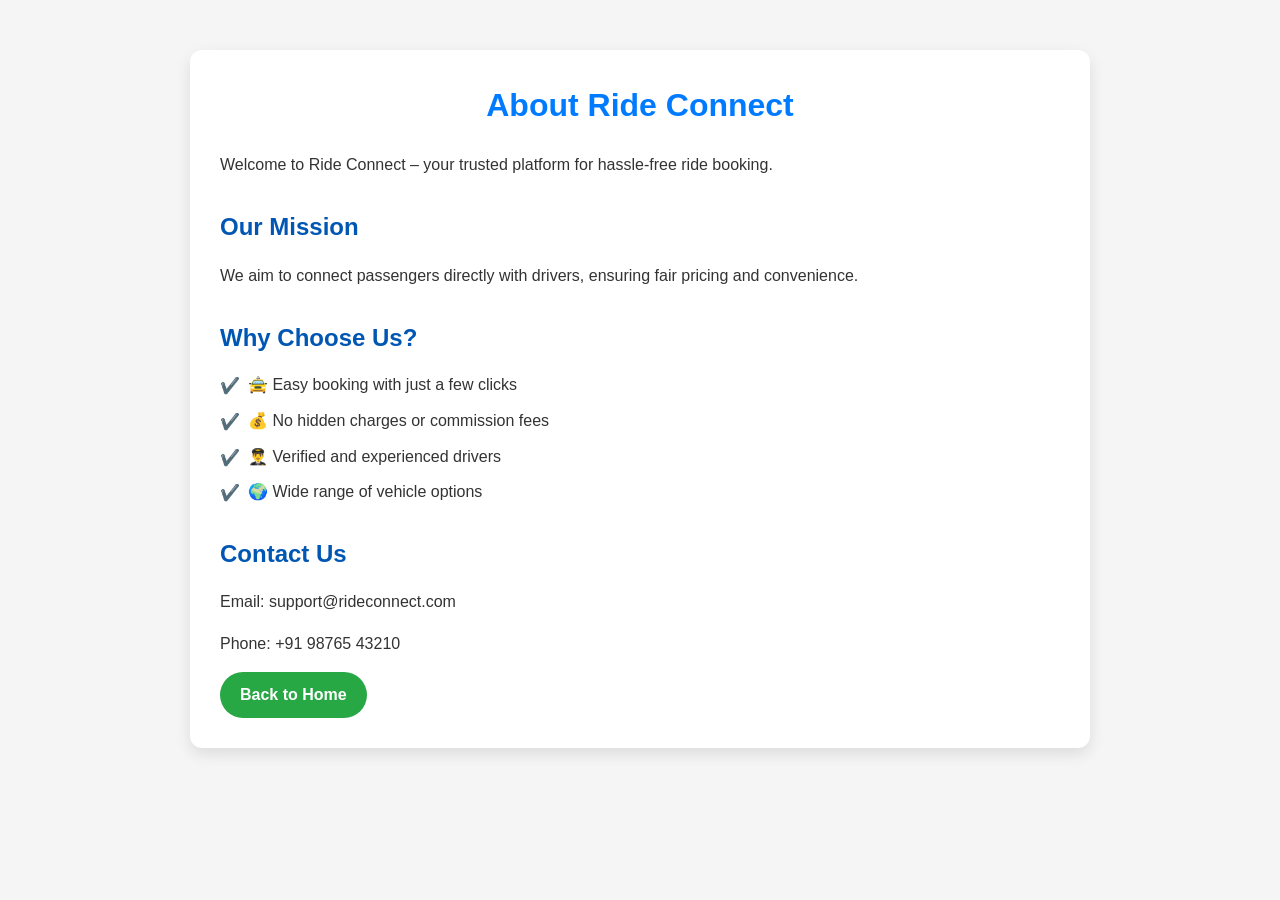
<file: templates/about.html>
<!DOCTYPE html>
<html lang="en">
<head>
    <title>About Us - Ride Connect</title>
    <link rel="stylesheet" href="/static/assets/css/styles.css">
</head>
<body>

    <div class="container">
        <h2>About Ride Connect</h2>
        <p>Welcome to Ride Connect – your trusted platform for hassle-free ride booking.</p>
        
        <h3>Our Mission</h3>
        <p>We aim to connect passengers directly with drivers, ensuring fair pricing and convenience.</p>

        <h3>Why Choose Us?</h3>
        <ul>
            <li>🚖 Easy booking with just a few clicks</li>
            <li>💰 No hidden charges or commission fees</li>
            <li>👨‍✈️ Verified and experienced drivers</li>
            <li>🌍 Wide range of vehicle options</li>
        </ul>

        <h3>Contact Us</h3>
        <p>Email: support@rideconnect.com</p>
        <p>Phone: +91 98765 43210</p>

        <a href="/" class="btn">Back to Home</a>
    </div>

</body>
</html>
</file>
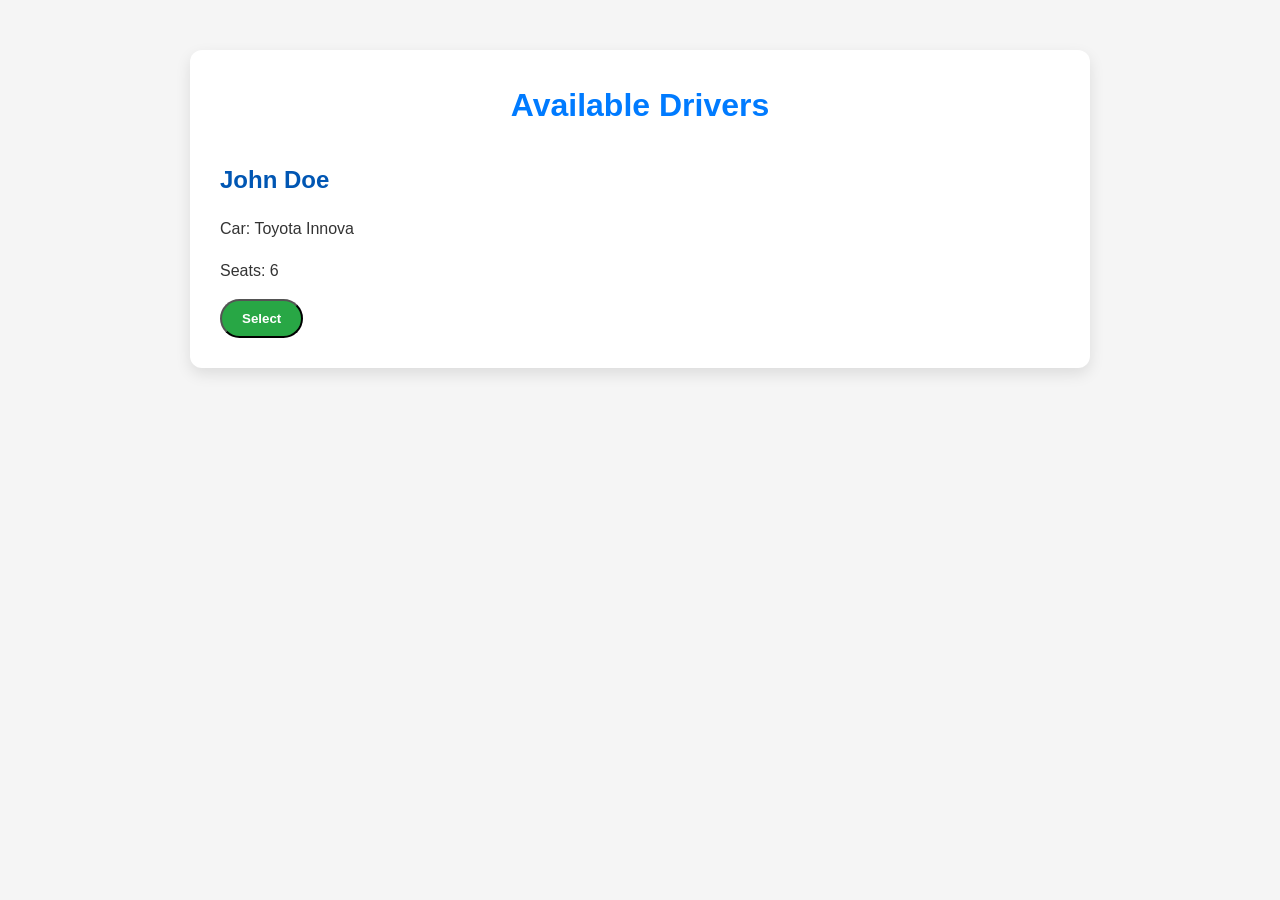
<file: templates/available-drivers.html>
<!DOCTYPE html>
<html lang="en">
<head>
    <title>Available Drivers</title>
    <link rel="stylesheet" href="/static/assets/css/styles.css">
</head>
<body>
    <div class="container">
        <h2>Available Drivers</h2>
        <div class="card">
            <h3>John Doe</h3>
            <p>Car: Toyota Innova</p>
            <p>Seats: 6</p>
            <button class="btn">Select</button>
        </div>
    </div>
</body>
</html>
</file>
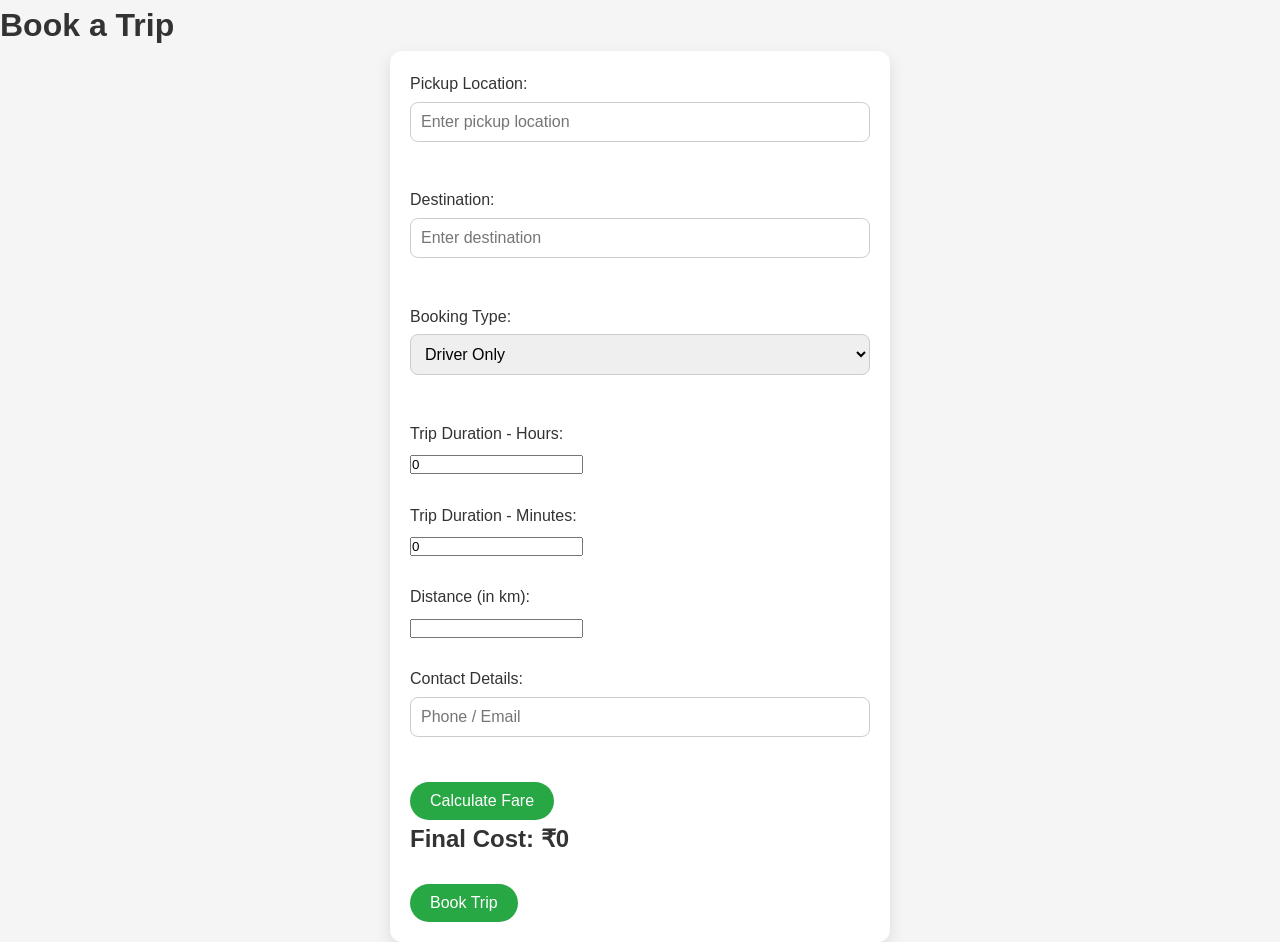
<file: templates/book-trip.html>
<!DOCTYPE html>
<html>
<head>
    <title>Book a Trip</title>
    <link rel="stylesheet" href="/static/assets/css/styles.css">
</head>
<body>
    <h1>Book a Trip</h1>

    <form id="bookTripForm" action="/book-trip" method="POST">
        <label for="pickup">Pickup Location:</label>
        <input type="text" id="pickup" name="pickup_location" placeholder="Enter pickup location" required><br><br>
    
        <label for="destination">Destination:</label>
        <input type="text" id="destination" name="drop_location" placeholder="Enter destination" required><br><br>
    
        <label for="bookingType">Booking Type:</label>
        <select id="bookingType" name="booking_type" onchange="toggleVehicleOptions()">
            <option value="driver">Driver Only</option>
            <option value="driver_vehicle">Driver + Vehicle</option>
        </select><br><br>

        <div id="vehicleOptions">
            <label for="vehicleType">Vehicle Type:</label>
            <select id="vehicleType" name="vehicle_type">
                <option value="Sedan">Sedan</option>
                <option value="SUV">SUV</option>
                <option value="Mini">Mini</option>
            </select><br><br>

            <label for="num_seats">Number of Seats:</label>
            <input type="number" id="num_seats" name="num_seats">
        </div>

        <label for="hours">Trip Duration - Hours:</label>
        <input type="number" id="hours" name="hours" min="0" value="0"><br><br>

        <label for="minutes">Trip Duration - Minutes:</label>
        <input type="number" id="minutes" name="minutes" min="0" value="0"><br><br>

        <label for="distance">Distance (in km):</label>
        <input type="number" id="distance" name="distance" step="0.1" min="0" required><br><br>

        <label for="contact">Contact Details:</label>
        <input type="text" id="contact" name="contact_details" placeholder="Phone / Email" required><br><br>

        <button type="button" onclick="calculateFare()">Calculate Fare</button>
        <h2>Final Cost: ₹<span id="fareResult">0</span></h2><br>

        <button type="submit">Book Trip</button>
    </form>

    <script>
        function toggleVehicleOptions() {
            const bookingType = document.getElementById("bookingType").value;
            const vehicleOptions = document.getElementById("vehicleOptions");
            const numSeatsInput = document.getElementById("num_seats");
            const vehicleTypeSelect = document.getElementById("vehicleType");

            if (bookingType === "driver_vehicle") {
                vehicleOptions.style.display = "block";
                numSeatsInput.setAttribute("required", "required");
                vehicleTypeSelect.setAttribute("required", "required");
            } else {
                vehicleOptions.style.display = "none";
                numSeatsInput.removeAttribute("required");
                vehicleTypeSelect.removeAttribute("required");
            }
        }

        function calculateFare() {
            const hours = parseInt(document.getElementById("hours").value, 10) || 0;
            const minutes = parseInt(document.getElementById("minutes").value, 10) || 0;
            const distance = parseFloat(document.getElementById("distance").value) || 0;

            const totalMinutes = hours * 60 + minutes;

            const baseFare = 50;
            const bookingFee = 20;
            const additionalFee = 15;
            const surge = 1.0;
            const perMinuteCost = 2;
            const perDistanceCost = 10;

            const fare = baseFare + bookingFee + additionalFee +
                         surge * ((perMinuteCost * totalMinutes) + (perDistanceCost * distance));

            document.getElementById("fareResult").textContent = fare.toFixed(2);
        }

        window.onload = toggleVehicleOptions;
    </script>
</body>
</html>
</file>
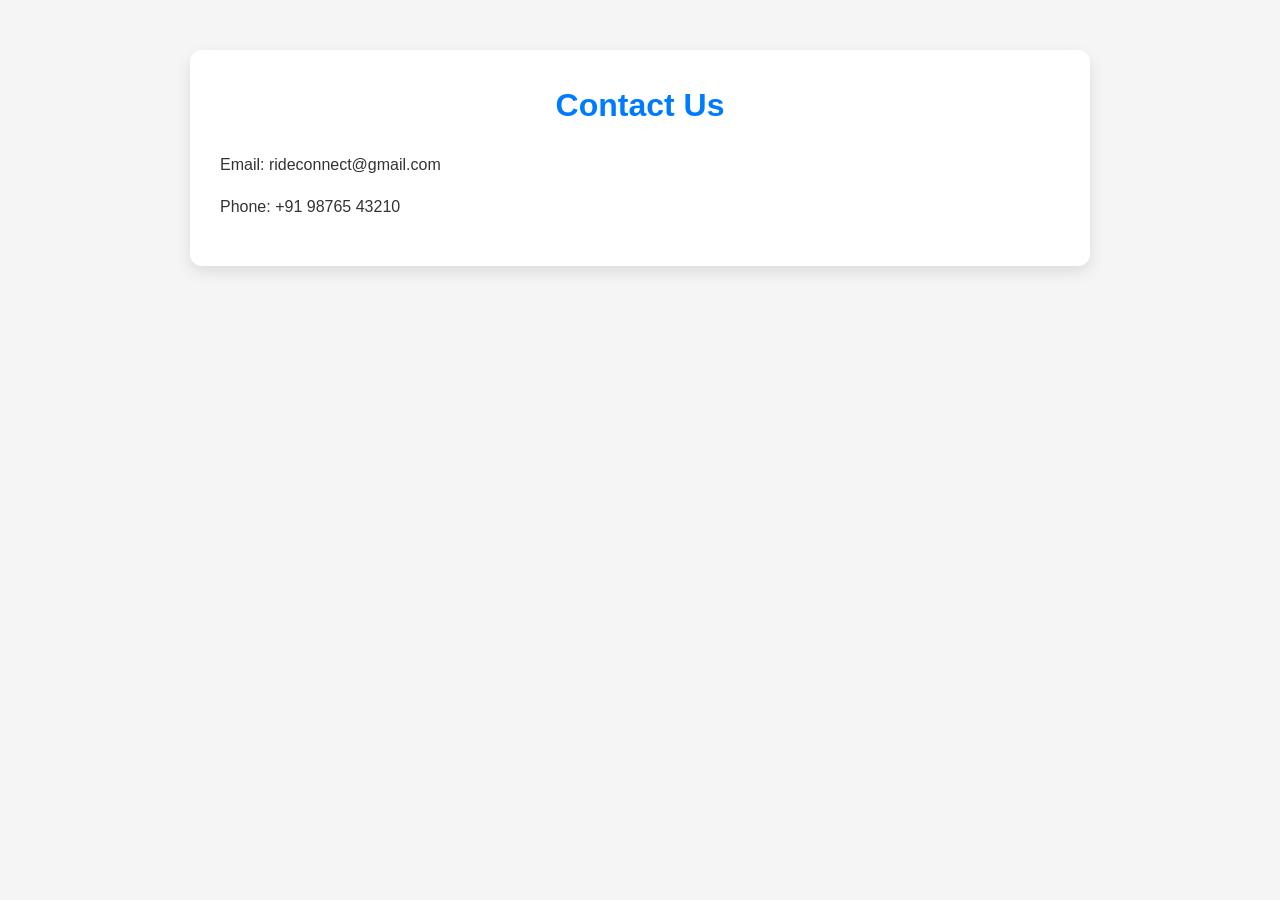
<file: templates/contact.html>
<!DOCTYPE html>
<html lang="en">
<head>
    <title>Contact Us</title>
    <link rel="stylesheet" href="/static/assets/css/styles.css">
</head>
<body>
    <div class="container">
        <h2>Contact Us</h2>
        <p>Email: rideconnect@gmail.com</p>
        <p>Phone: +91 98765 43210</p>
    </div>
</body>
</html>
</file>
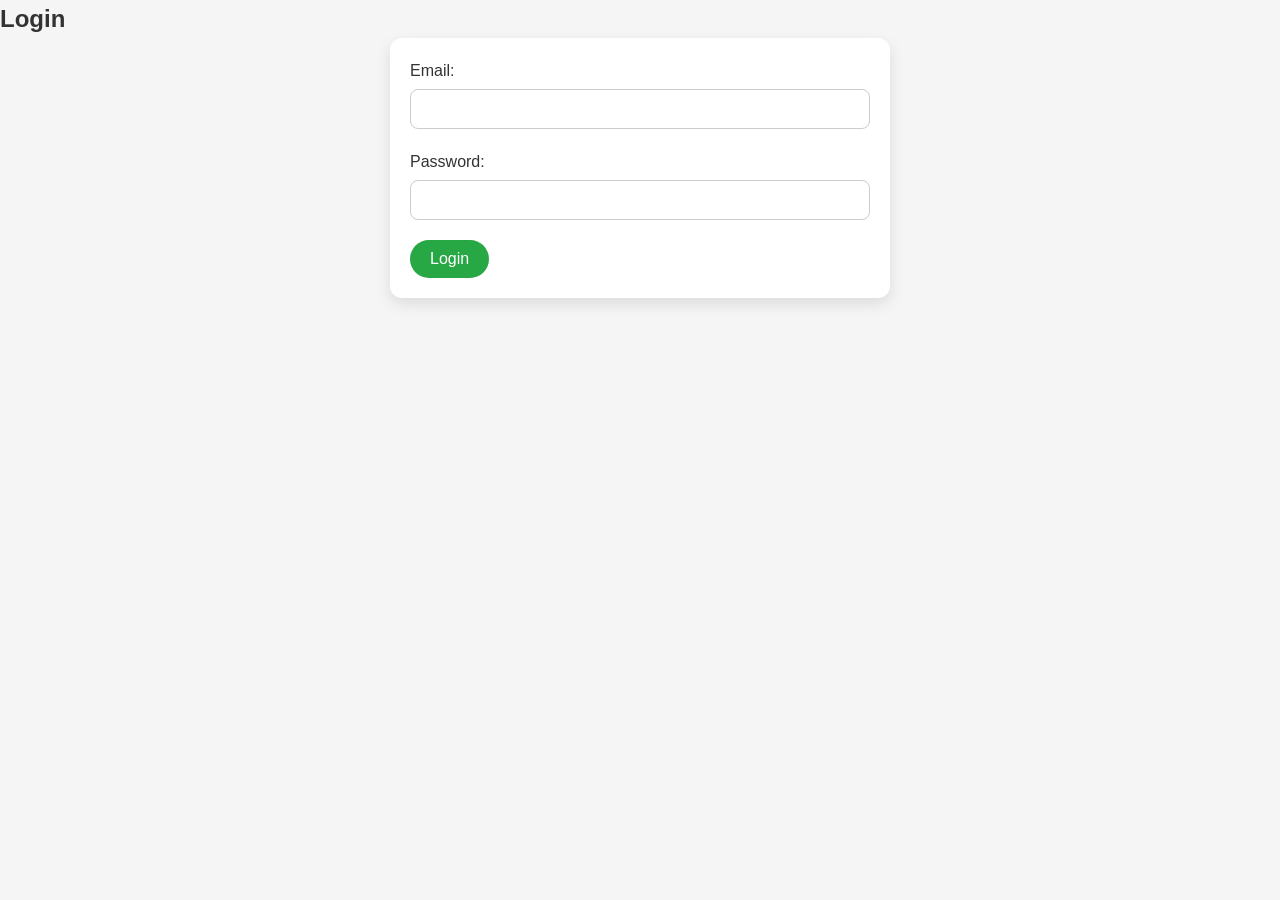
<file: templates/login.html>
<!DOCTYPE html>
<html lang="en">
<head>
    <title>Login - Ride Connect</title>
    <link rel="stylesheet" href="/static/assets/css/styles.css">
</head>
<body>
    <h2>Login</h2>
    <form action="/login" method="POST">
        <label>Email:</label>
        <input type="email" name="email" required>
        <label>Password:</label>
        <input type="password" name="password" required>
        <button type="submit">Login</button>
    </form>
</body>
</html>
</file>
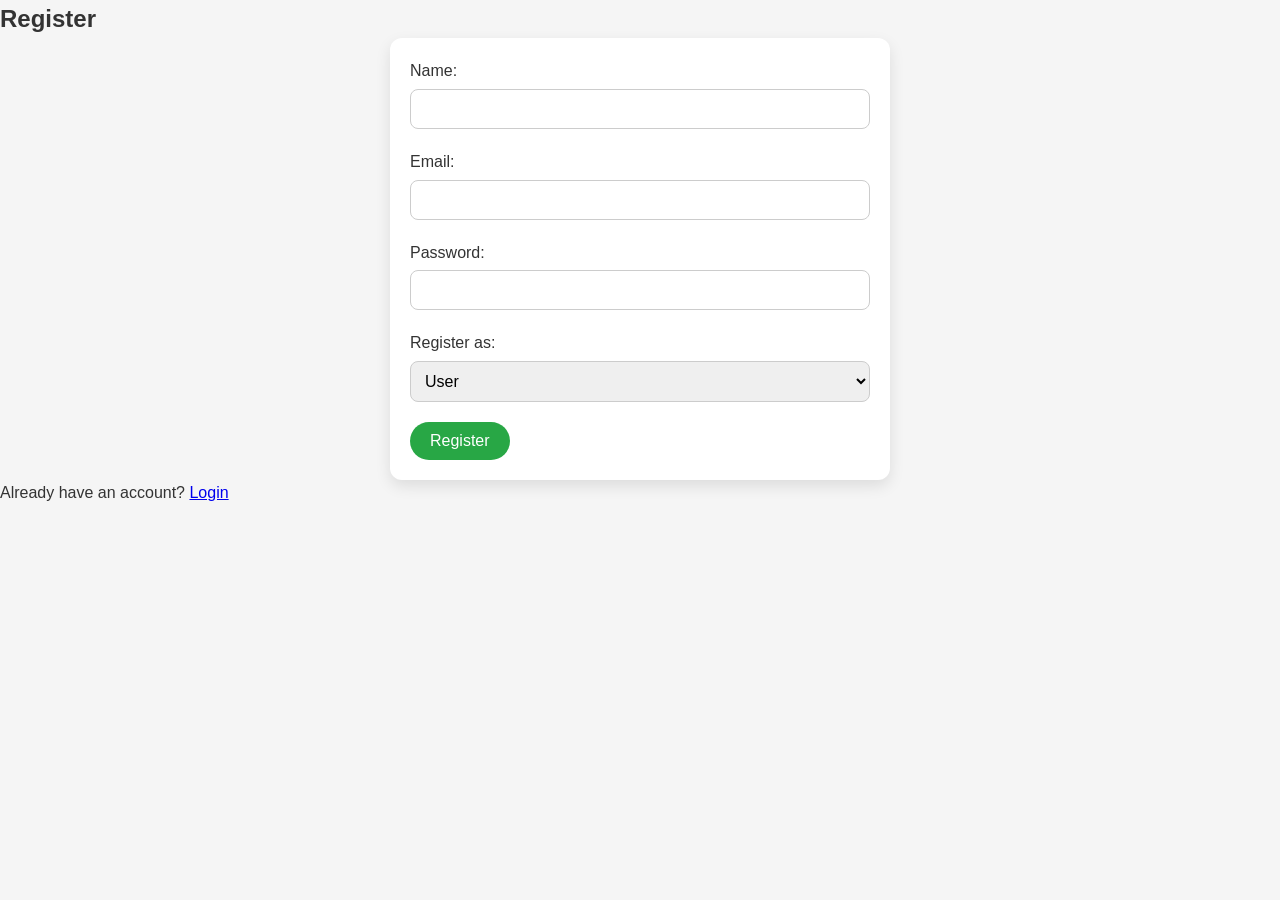
<file: templates/register.html>
<!DOCTYPE html>
<html lang="en">
<head>
    <title>Register - Ride Connect</title>
    <link rel="stylesheet" href="/static/assets/css/styles.css">
    <script>
        function toggleDriverFields() {
            const role = document.getElementById("role").value;
            const driverFields = document.getElementById("driver-fields");
            const licensePhoto = document.getElementById("license_photo");

            if (role === "driver") {
                driverFields.style.display = "block";
                licensePhoto.setAttribute("required", "required");
            } else {
                driverFields.style.display = "none";
                licensePhoto.removeAttribute("required");
                toggleVehiclePhoto(); // Hide vehicle field as well
            }
        }

        function toggleVehiclePhoto() {
            const hasVehicle = document.getElementById("has_vehicle").value;
            const vehiclePhotoField = document.getElementById("vehicle-photo-field");
            const vehiclePhoto = document.getElementById("vehicle_photo");

            if (hasVehicle === "yes") {
                vehiclePhotoField.style.display = "block";
                vehiclePhoto.setAttribute("required", "required");
            } else {
                vehiclePhotoField.style.display = "none";
                vehiclePhoto.removeAttribute("required");
            }
        }
    </script>
</head>
<body onload="toggleDriverFields(); toggleVehiclePhoto();">
    <h2>Register</h2>
    <form action="/register" method="POST" enctype="multipart/form-data">
        <label for="name">Name:</label>
        <input type="text" id="name" name="name" required>

        <label for="email">Email:</label>
        <input type="email" id="email" name="email" required>

        <label for="password">Password:</label>
        <input type="password" id="password" name="password" required>

        <label for="role">Register as:</label>
        <select name="role" id="role" onchange="toggleDriverFields()" required>
            <option value="user">User</option>
            <option value="driver">Driver</option>
        </select>

        <!-- Driver Fields -->
        <div id="driver-fields" style="display: none;">
            <label for="license_photo">Upload Driver License:</label>
            <input type="file" id="license_photo" name="license_photo" accept="image/*">

            <label for="has_vehicle">Do you have a personal vehicle?</label>
            <select name="has_vehicle" id="has_vehicle" onchange="toggleVehiclePhoto()">
                <option value="no">No</option>
                <option value="yes">Yes</option>
            </select>

            <div id="vehicle-photo-field" style="display: none;">
                <label for="vehicle_photo">Upload Vehicle Photo:</label>
                <input type="file" id="vehicle_photo" name="vehicle_photo" accept="image/*">
            </div>
        </div>

        <button type="submit">Register</button>
    </form>

    <p>Already have an account? <a href="/login">Login</a></p>
</body>
</html>
</file>
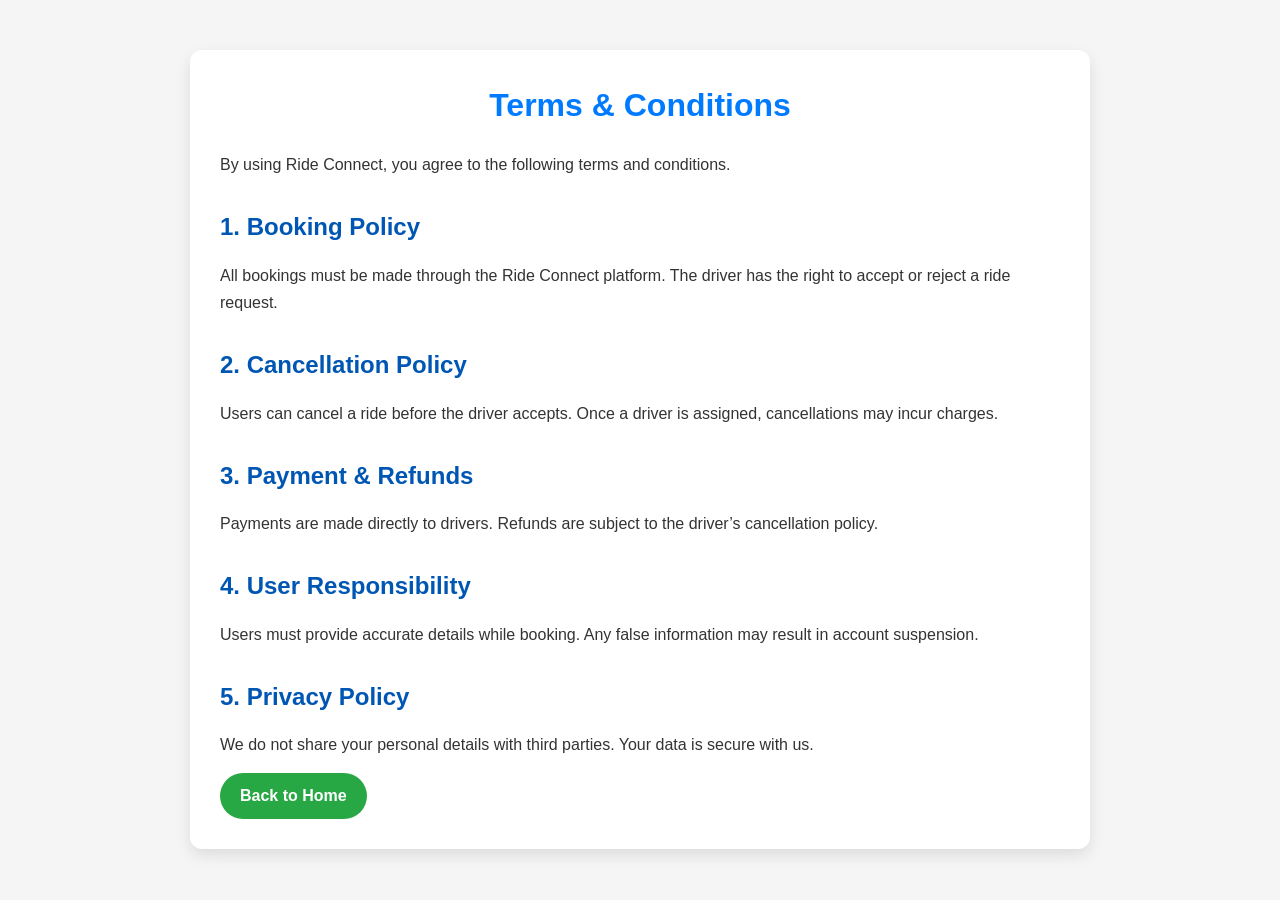
<file: templates/terms.html>
<!DOCTYPE html>
<html lang="en">
<head>
    <title>Terms & Conditions - Ride Connect</title>
    <link rel="stylesheet" href="/static/assets/css/styles.css">
</head>
<body>

    <div class="container">
        <h2>Terms & Conditions</h2>
        <p>By using Ride Connect, you agree to the following terms and conditions.</p>

        <h3>1. Booking Policy</h3>
        <p>All bookings must be made through the Ride Connect platform. The driver has the right to accept or reject a ride request.</p>

        <h3>2. Cancellation Policy</h3>
        <p>Users can cancel a ride before the driver accepts. Once a driver is assigned, cancellations may incur charges.</p>

        <h3>3. Payment & Refunds</h3>
        <p>Payments are made directly to drivers. Refunds are subject to the driver’s cancellation policy.</p>

        <h3>4. User Responsibility</h3>
        <p>Users must provide accurate details while booking. Any false information may result in account suspension.</p>

        <h3>5. Privacy Policy</h3>
        <p>We do not share your personal details with third parties. Your data is secure with us.</p>

        <a href="/" class="btn">Back to Home</a>
    </div>

</body>
</html>
</file>
<file: static/assets/css/styles.css>
/* General Reset */
* {
    margin: 0;
    padding: 0;
    box-sizing: border-box;
    font-family: 'Segoe UI', Tahoma, Geneva, Verdana, sans-serif;
  }
  
  body {
    line-height: 1.6;
    color: #333;
    background-color: #f5f5f5;
    overflow-x: hidden;
  }
  
  /* 🔷 SCROLLING TEXT */
  .scrolling-text {
    background-color: #222;
    color: #fff;
    padding: 10px 0;
    text-align: center;
    white-space: nowrap;
    overflow: hidden;
    position: relative;
    font-weight: bold;
    font-size: 16px;
  }
  
  .scrolling-text::before {
    content: attr(data-text);
    position: absolute;
    white-space: nowrap;
    will-change: transform;
    animation: scroll-left 20s linear infinite;
  }
  
  @keyframes scroll-left {
    0% {
      transform: translateX(100%);
    }
    100% {
      transform: translateX(-100%);
    }
  }
  
  /* 🔷 HEADER */
  header {
    background-color: #fff;
    box-shadow: 0 4px 6px rgba(0, 0, 0, 0.1);
    position: sticky;
    top: 0;
    z-index: 999;
  }
  
  .navbar {
    display: flex;
    justify-content: space-between;
    align-items: center;
    padding: 10px 6%;
  }
  
  .logo img {
    width: 120px;
    height: auto;
    border-radius: 10px;
  }
  
  nav {
    display: flex;
    align-items: center;
    gap: 20px;
  }
  
  nav a {
    text-decoration: none;
    color: #333;
    font-weight: 500;
    transition: all 0.3s ease;
  }
  
  nav a:hover {
    color: #007BFF;
  }
  
  .btn {
    padding: 8px 14px;
    border-radius: 20px;
    background-color: #007BFF;
    color: white !important;
    font-weight: bold;
    transition: background-color 0.3s ease;
  }
  
  .btn:hover {
    background-color: #0056b3;
  }
  
  .logout-btn {
    background-color: #dc3545;
  }
  
  .logout-btn:hover {
    background-color: #a71d2a;
  }
  
  .nav-btn {
    background-color: #28a745;
  }
  
  .nav-btn:hover {
    background-color: #1e7e34;
  }
  
  /* 🔷 HERO SECTION */
  .hero {
    position: relative;
    width: 100%;
    height: 85vh;
    overflow: hidden;
  }
  
  .hero-video {
    width: 100%;
    height: 100%;
    object-fit: cover;
  }
  
  /* 🔷 FEATURES SECTION */
  .features {
    display: flex;
    justify-content: center;
    gap: 40px;
    padding: 60px 10%;
    background-color: #ffffff;
  }
  
  .feature {
    text-align: center;
    max-width: 300px;
    transition: transform 0.3s ease;
  }
  
  .feature img {
    width: 100px;
    height: 100px;
    object-fit: contain;
    margin-bottom: 15px;
  }
  
  .feature h3 {
    color: #007BFF;
    margin-bottom: 10px;
  }
  
  .feature:hover {
    transform: scale(1.05);
  }
  
  /* 🔷 FOOTER */
  footer {
    background-color: #1e1e1e;
    color: white;
    padding: 40px 6%;
  }
  
  .footer-container {
    display: flex;
    flex-wrap: wrap;
    justify-content: space-between;
  }
  
  .footer-column {
    flex: 1;
    min-width: 200px;
    margin-bottom: 20px;
  }
  
  .footer-column h4 {
    color: #00bfff;
    margin-bottom: 15px;
  }
  
  .footer-column p,
  .footer-column li {
    font-size: 14px;
    margin-bottom: 10px;
  }
  
  .footer-column ul {
    list-style: none;
    padding-left: 0;
  }
  
  .footer-column a {
    color: #ddd;
    text-decoration: none;
    transition: color 0.3s ease;
  }
  
  .footer-column a:hover {
    color: #fff;
  }
  
  .footer-bottom {
    text-align: center;
    margin-top: 30px;
    font-size: 13px;
    color: #aaa;
  }
  
  /* 🔷 RESPONSIVE DESIGN */
  @media (max-width: 768px) {
    .navbar {
      flex-direction: column;
      align-items: flex-start;
    }
  
    nav {
      flex-wrap: wrap;
      gap: 10px;
    }
  
    .features {
      flex-direction: column;
      align-items: center;
      padding: 30px 5%;
    }
  
    .hero {
      height: 60vh;
    }
  
    .logo img {
      width: 100px;
    }
  
    .footer-container {
      flex-direction: column;
    }
  }
  

  /* 🔷 ABOUT US PAGE STYLES */
.container {
    max-width: 900px;
    margin: 50px auto;
    padding: 30px;
    background-color: #ffffff;
    border-radius: 12px;
    box-shadow: 0 6px 15px rgba(0, 0, 0, 0.1);
  }
  
  .container h2 {
    font-size: 32px;
    color: #007BFF;
    margin-bottom: 20px;
    text-align: center;
  }
  
  .container h3 {
    font-size: 24px;
    color: #0056b3;
    margin-top: 30px;
    margin-bottom: 15px;
  }
  
  .container p {
    font-size: 16px;
    color: #333;
    margin-bottom: 15px;
    line-height: 1.7;
  }
  
  .container ul {
    list-style-type: none;
    padding-left: 0;
    margin-bottom: 20px;
  }
  
  .container ul li {
    padding-left: 28px;
    position: relative;
    font-size: 16px;
    margin-bottom: 10px;
    line-height: 1.6;
  }
  
  .container ul li::before {
    content: '✔️';
    position: absolute;
    left: 0;
    top: 1px;
  }
  
  .container .btn {
    display: inline-block;
    padding: 10px 20px;
    background-color: #28a745;
    color: white !important;
    border-radius: 25px;
    font-weight: bold;
    text-decoration: none;
    transition: background-color 0.3s ease;
  }
  
  .container .btn:hover {
    background-color: #1e7e34;
    color: #fff;
  }
  
  /* 🔷 RESPONSIVE - ABOUT US */
  @media (max-width: 600px) {
    .container {
      padding: 20px;
      margin: 30px 15px;
    }
  
    .container h2 {
      font-size: 26px;
    }
  
    .container h3 {
      font-size: 20px;
    }
  
    .container p,
    .container ul li {
      font-size: 15px;
    }
  }
  
  /* General Reset */
* {
    margin: 0;
    padding: 0;
    box-sizing: border-box;
    font-family: 'Segoe UI', Tahoma, Geneva, Verdana, sans-serif;
}

body {
    line-height: 1.6;
    color: #333;
    background-color: #f5f5f5;
    overflow-x: hidden;
}

/* 🔷 SCROLLING TEXT */
.scrolling-text {
    background-color: #222;
    color: #fff;
    padding: 10px 0;
    text-align: center;
    white-space: nowrap;
    overflow: hidden;
    position: relative;
    font-weight: bold;
    font-size: 16px;
}

.scrolling-text::before {
    content: attr(data-text);
    position: absolute;
    white-space: nowrap;
    will-change: transform;
    animation: scroll-left 20s linear infinite;
}

@keyframes scroll-left {
    0% {
        transform: translateX(100%);
    }
    100% {
        transform: translateX(-100%);
    }
}

/* 🔷 HEADER */
header {
    background-color: #fff;
    box-shadow: 0 4px 6px rgba(0, 0, 0, 0.1);
    position: sticky;
    top: 0;
    z-index: 999;
}

.navbar {
    display: flex;
    justify-content: space-between;
    align-items: center;
    padding: 10px 6%;
}

.logo img {
    width: 120px;
    height: auto;
    border-radius: 10px;
}

nav {
    display: flex;
    align-items: center;
    gap: 20px;
}

nav a {
    text-decoration: none;
    color: #333;
    font-weight: 500;
    transition: all 0.3s ease;
}

nav a:hover {
    color: #007BFF;
}

.btn {
    padding: 8px 14px;
    border-radius: 20px;
    background-color: #007BFF;
    color: white !important;
    font-weight: bold;
    transition: background-color 0.3s ease;
}

.btn:hover {
    background-color: #0056b3;
}

.logout-btn {
    background-color: #dc3545;
}

.logout-btn:hover {
    background-color: #a71d2a;
}

.nav-btn {
    background-color: #28a745;
}

.nav-btn:hover {
    background-color: #1e7e34;
}

/* 🔷 HERO SECTION */
.hero {
    position: relative;
    width: 100%;
    height: 85vh;
    overflow: hidden;
}

.hero-video {
    width: 100%;
    height: 100%;
    object-fit: cover;
}

/* 🔷 FEATURES SECTION */
.features {
    display: flex;
    justify-content: center;
    gap: 40px;
    padding: 60px 10%;
    background-color: #ffffff;
}

.feature {
    text-align: center;
    max-width: 300px;
    transition: transform 0.3s ease;
}

.feature img {
    width: 100px;
    height: 100px;
    object-fit: contain;
    margin-bottom: 15px;
}

.feature h3 {
    color: #007BFF;
    margin-bottom: 10px;
}

.feature:hover {
    transform: scale(1.05);
}

/* 🔷 FOOTER */
footer {
    background-color: #1e1e1e;
    color: white;
    padding: 40px 6%;
}

.footer-container {
    display: flex;
    flex-wrap: wrap;
    justify-content: space-between;
}

.footer-column {
    flex: 1;
    min-width: 200px;
    margin-bottom: 20px;
}

.footer-column h4 {
    color: #00bfff;
    margin-bottom: 15px;
}

.footer-column p,
.footer-column li {
    font-size: 14px;
    margin-bottom: 10px;
}

.footer-column ul {
    list-style: none;
    padding-left: 0;
}

.footer-column a {
    color: #ddd;
    text-decoration: none;
    transition: color 0.3s ease;
}

.footer-column a:hover {
    color: #fff;
}

.footer-bottom {
    text-align: center;
    margin-top: 30px;
    font-size: 13px;
    color: #aaa;
}

/* 🔷 RESPONSIVE DESIGN */
@media (max-width: 768px) {
    .navbar {
        flex-direction: column;
        align-items: flex-start;
    }

    nav {
        flex-wrap: wrap;
        gap: 10px;
    }

    .features {
        flex-direction: column;
        align-items: center;
        padding: 30px 5%;
    }

    .hero {
        height: 60vh;
    }

    .logo img {
        width: 100px;
    }

    .footer-container {
        flex-direction: column;
    }
}

/* 🔷 ABOUT US PAGE STYLES */
.container {
    max-width: 900px;
    margin: 50px auto;
    padding: 30px;
    background-color: #ffffff;
    border-radius: 12px;
    box-shadow: 0 6px 15px rgba(0, 0, 0, 0.1);
}

.container h2 {
    font-size: 32px;
    color: #007BFF;
    margin-bottom: 20px;
    text-align: center;
}

.container h3 {
    font-size: 24px;
    color: #0056b3;
    margin-top: 30px;
    margin-bottom: 15px;
}

.container p {
    font-size: 16px;
    color: #333;
    margin-bottom: 15px;
    line-height: 1.7;
}

.container ul {
    list-style-type: none;
    padding-left: 0;
    margin-bottom: 20px;
}

.container ul li {
    padding-left: 28px;
    position: relative;
    font-size: 16px;
    margin-bottom: 10px;
    line-height: 1.6;
}

.container ul li::before {
    content: '✔️';
    position: absolute;
    left: 0;
    top: 1px;
}

.container .btn {
    display: inline-block;
    padding: 10px 20px;
    background-color: #28a745;
    color: white !important;
    border-radius: 25px;
    font-weight: bold;
    text-decoration: none;
    transition: background-color 0.3s ease;
}

.container .btn:hover {
    background-color: #1e7e34;
    color: #fff;
}

/* 🔷 RESPONSIVE - ABOUT US */
@media (max-width: 600px) {
    .container {
        padding: 20px;
        margin: 30px 15px;
    }

    .container h2 {
        font-size: 26px;
    }

    .container h3 {
        font-size: 20px;
    }

    .container p,
    .container ul li {
        font-size: 15px;
    }
}

/* 🔷 REGISTER PAGE STYLES */
form {
    max-width: 500px;
    margin: 0 auto;
    padding: 20px;
    background-color: #fff;
    border-radius: 12px;
    box-shadow: 0 6px 15px rgba(0, 0, 0, 0.1);
}

form label {
    font-size: 16px;
    margin-bottom: 5px;
    display: block;
}

form input[type="text"],
form input[type="email"],
form input[type="password"],
form select,
form input[type="file"] {
    width: 100%;
    padding: 10px;
    margin-bottom: 20px;
    border: 1px solid #ccc;
    border-radius: 8px;
    font-size: 16px;
}

form button {
    background-color: #28a745;
    color: white;
    padding: 10px 20px;
    border: none;
    border-radius: 25px;
    font-size: 16px;
    cursor: pointer;
    transition: background-color 0.3s ease;
}

form button:hover {
    background-color: #218838;
}

form p {
    text-align: center;
    margin-top: 10px;
}

form a {
    color: #007BFF;
    text-decoration: none;
    font-weight: bold;
}

form a:hover {
    text-decoration: underline;
}

/* RESPONSIVE - REGISTER */
@media (max-width: 600px) {
    form {
        padding: 15px;
    }

    form label,
    form input,
    form select {
        font-size: 14px;
    }
}
td {
  padding: 10px;
  vertical-align: top;
}
img {
  border-radius: 10px;
  box-shadow: 0 2px 8px rgba(0,0,0,0.2);
}
</file>
